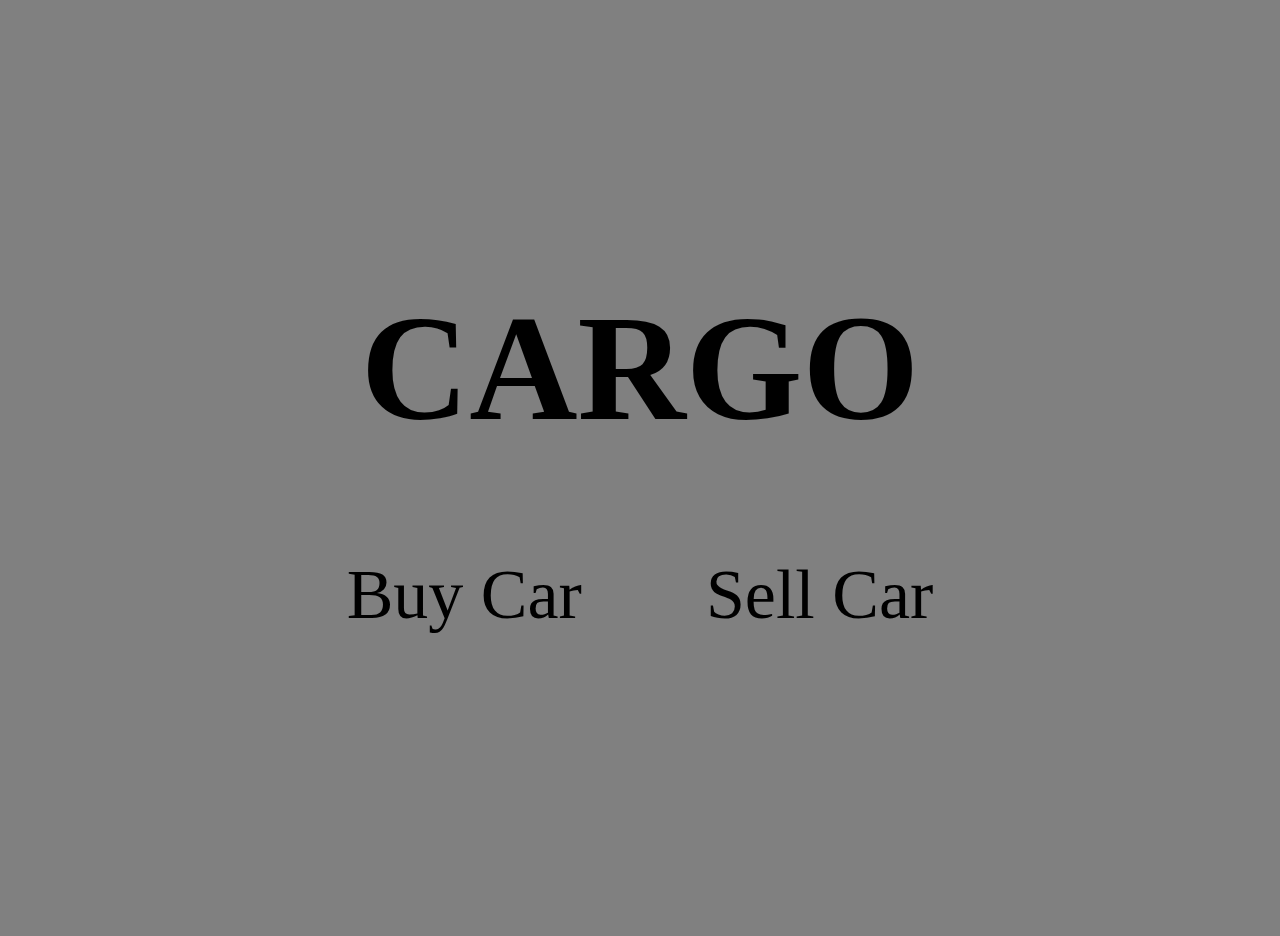
<file: index.html>
<!DOCTYPE html>
<html lang="en">
<head>
    <meta charset="UTF-8">
    <meta http-equiv="X-UA-Compatible" content="IE=edge">
    <meta name="viewport" content="width=device-width, initial-scale=1.0">
    <link rel="stylesheet" href="./indexStyle.css">
    <title>CAR</title>
</head>
<body>
    <div class="container">
        <h1 class="homeLogo">CARGO</h1>
        <div class="container2">
            <a href="./buyPage.html" class="homeP">Buy Car</a>
            <a href="./sellPage.html" class="homeP">Sell Car</a>
        </div>
    </div>
</body>
</html>
</file>
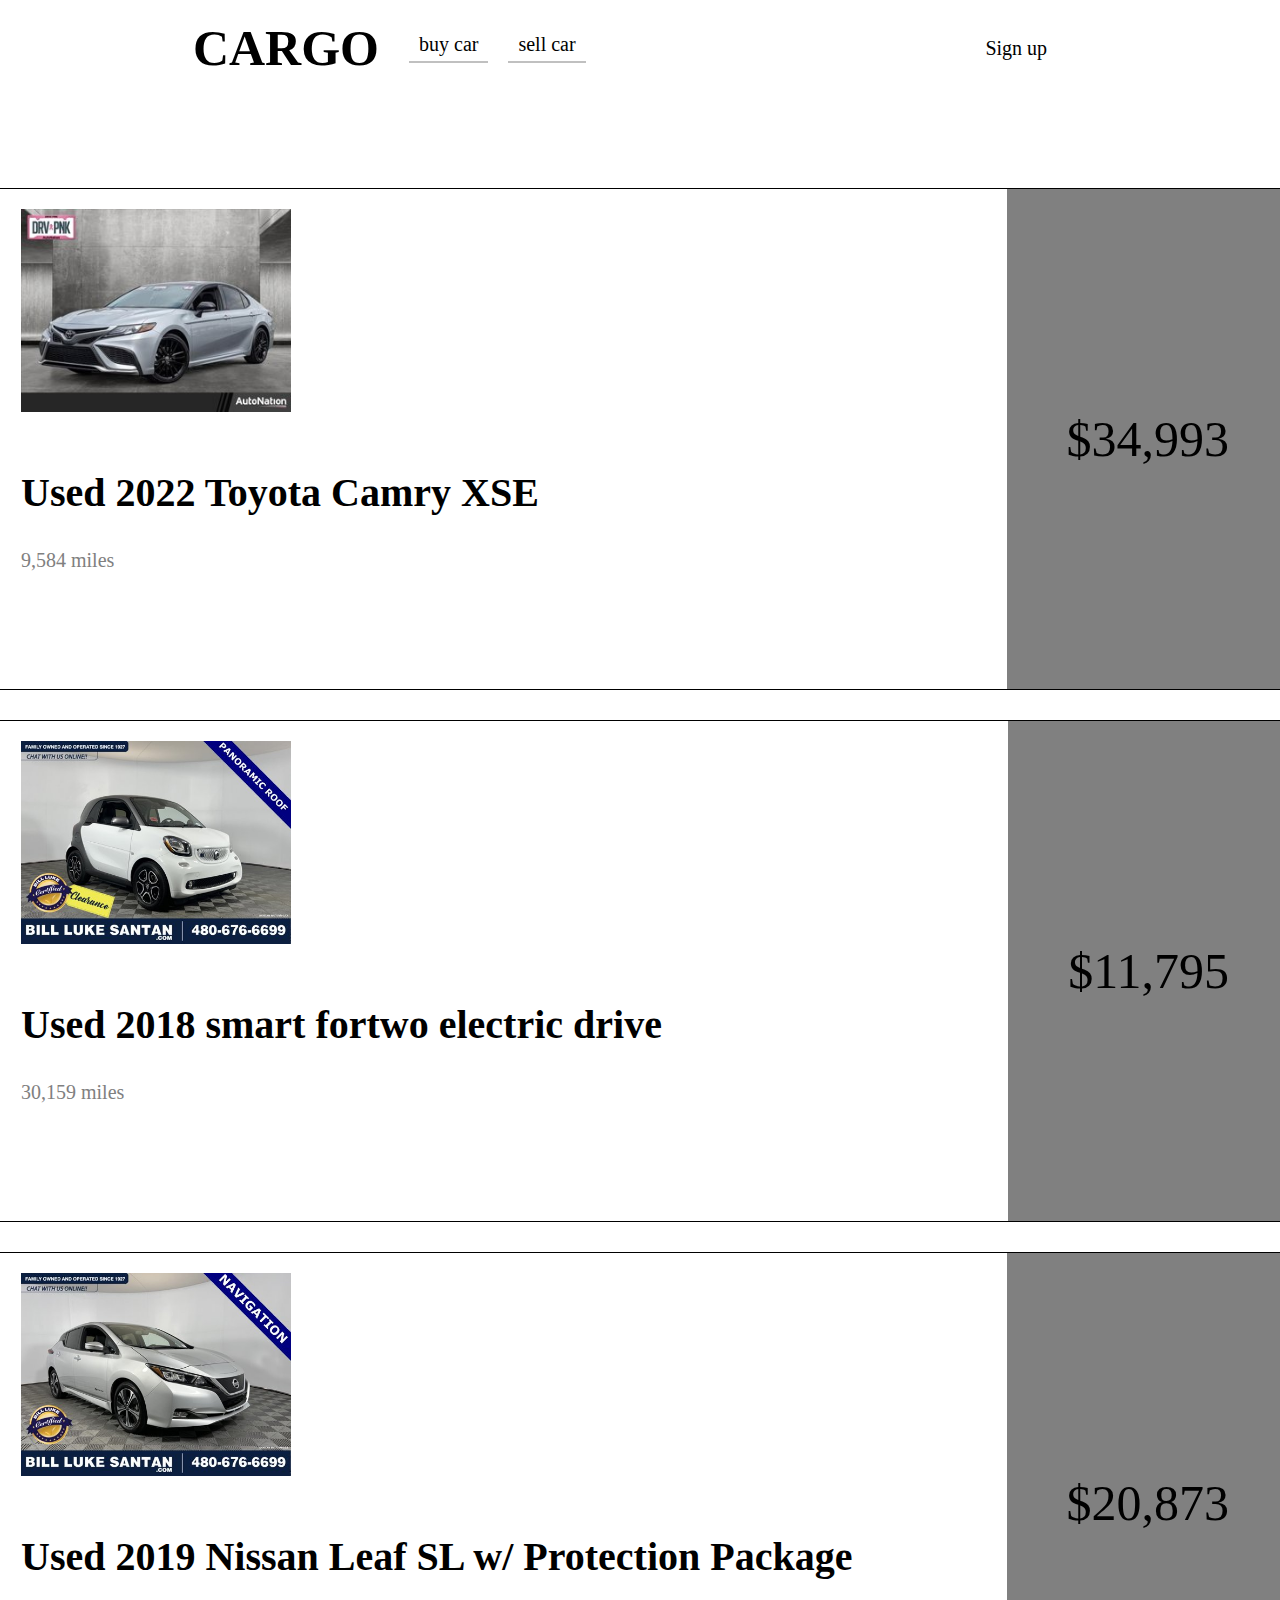
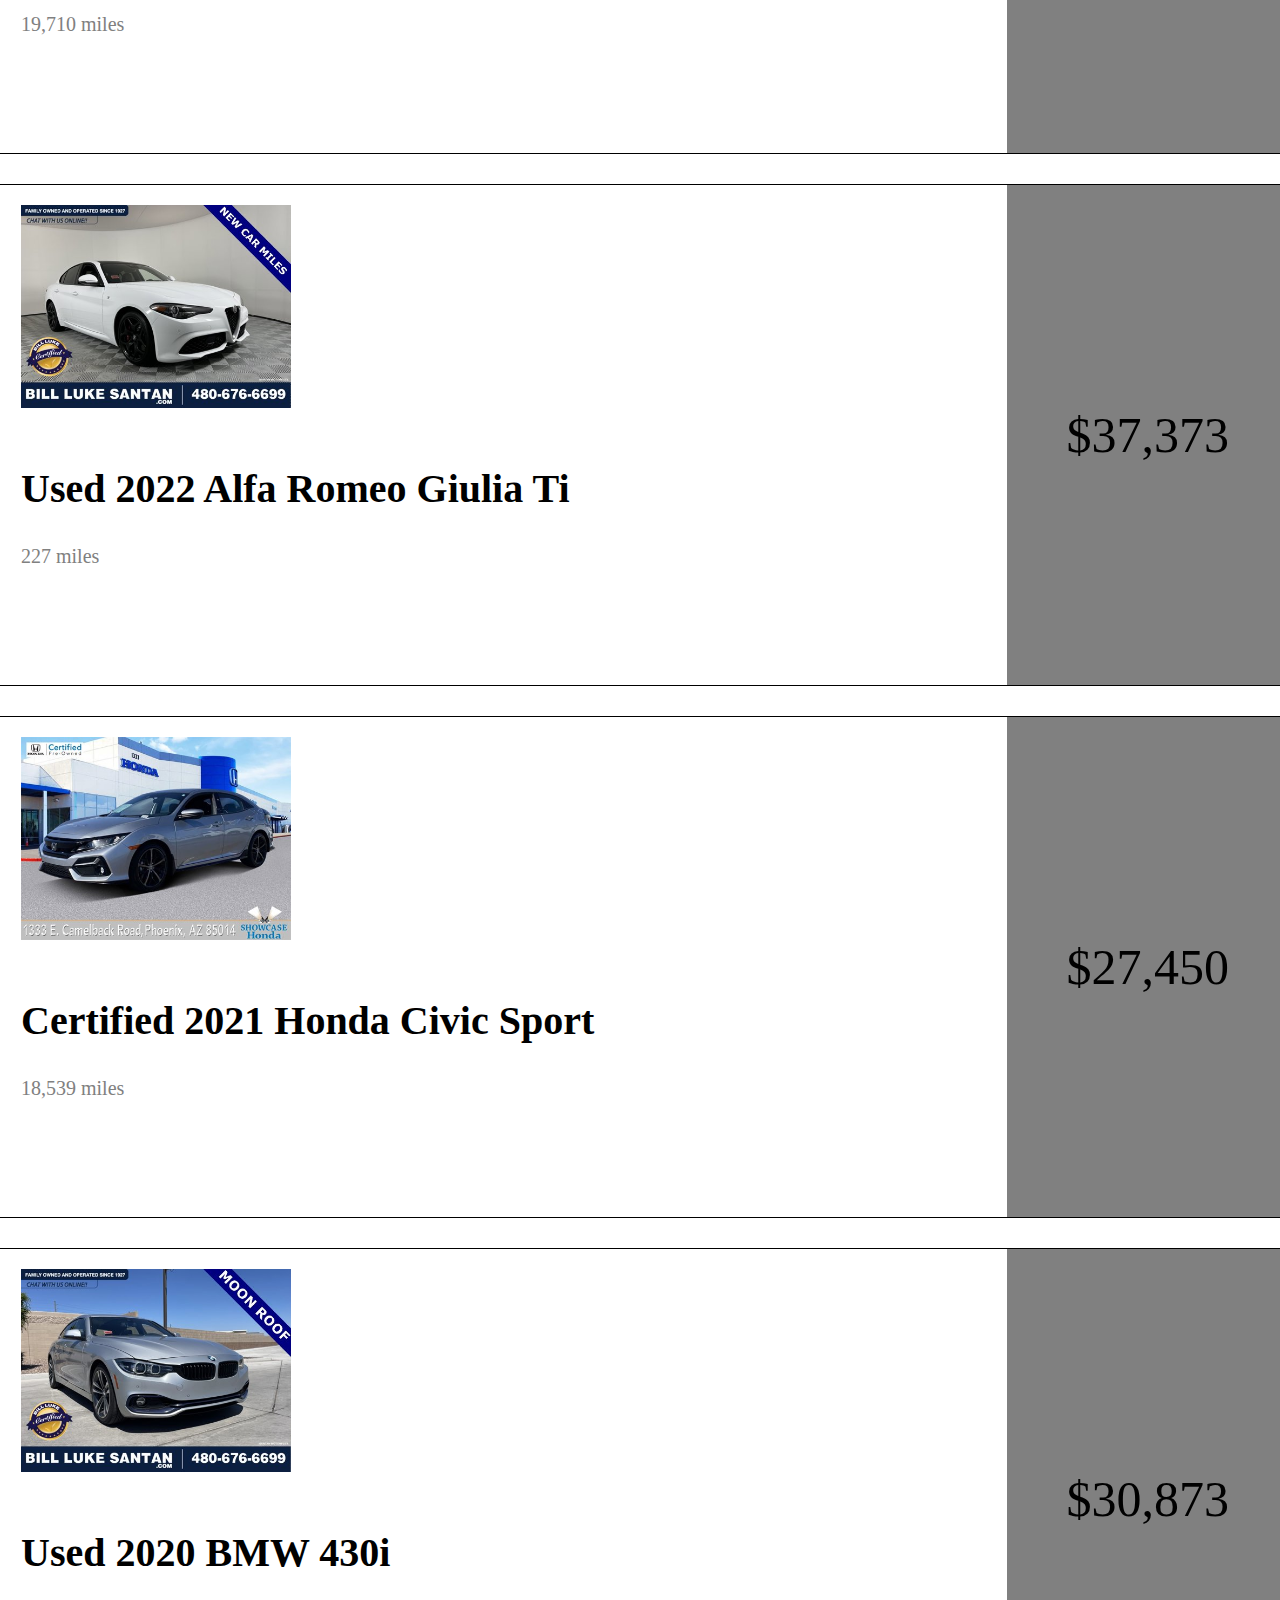
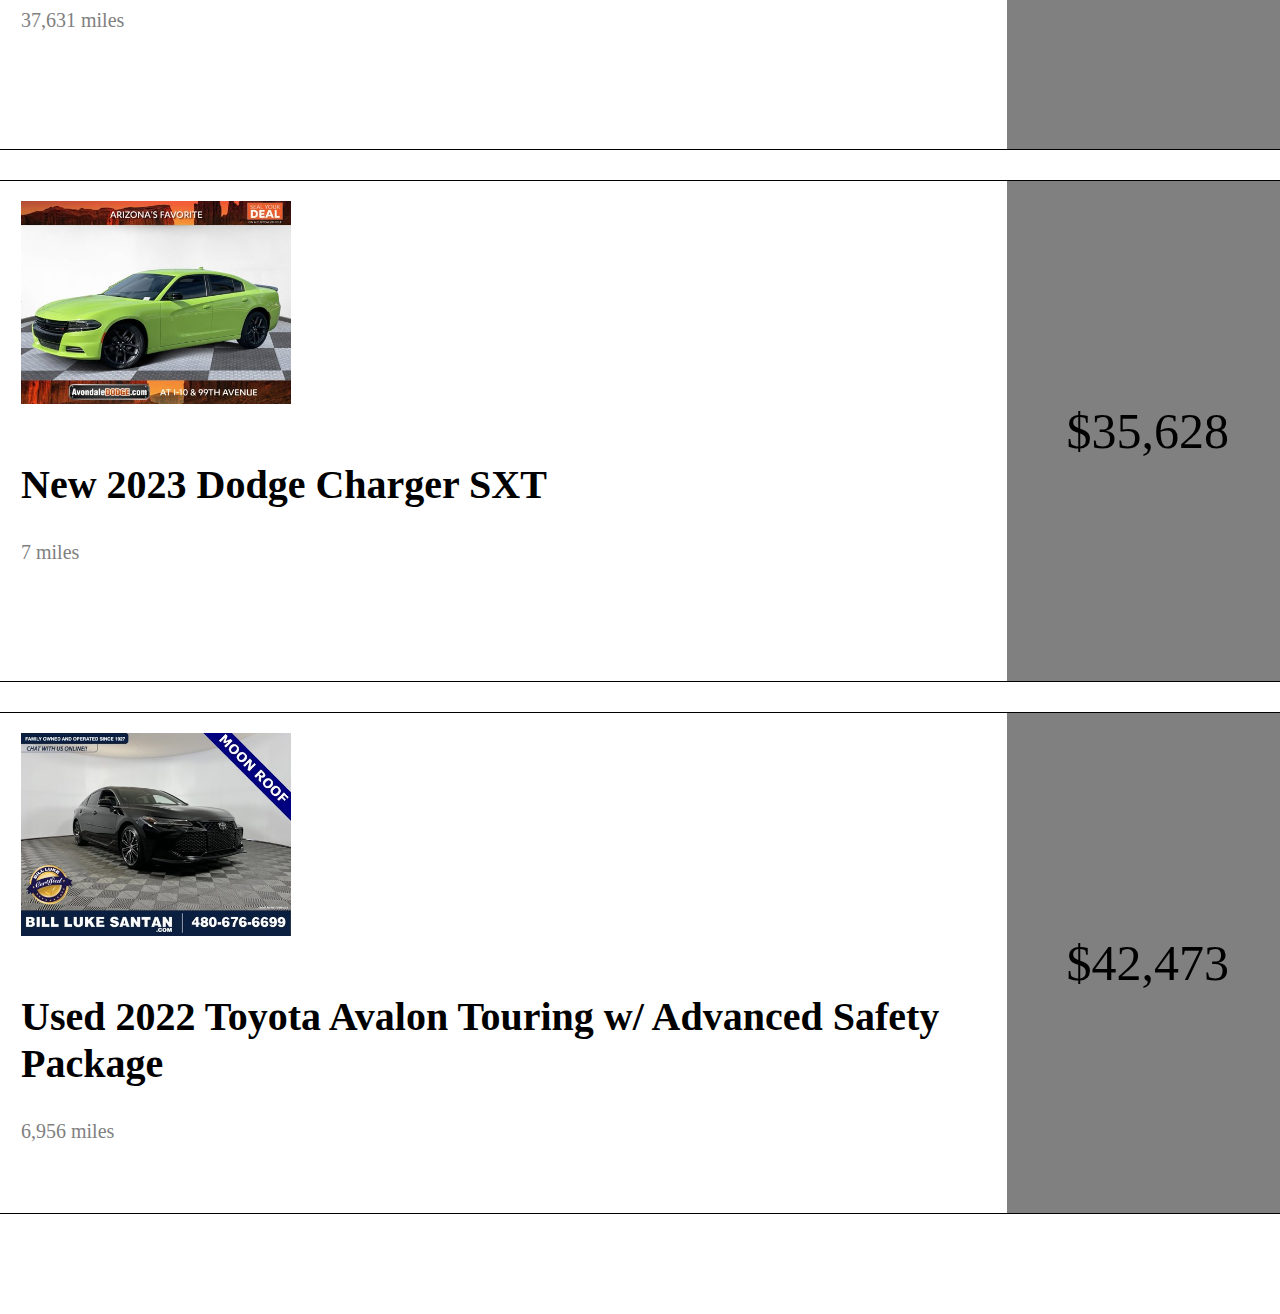
<file: buyPage.html>
<!DOCTYPE html>
<html lang="en">
<head>
    <meta charset="UTF-8">
    <meta http-equiv="X-UA-Compatible" content="IE=edge">
    <meta name="viewport" content="width=device-width, initial-scale=1.0">
    <link rel="stylesheet" href="./buySellStyle.css">
    <title>CAR</title>
</head>
<body>
    <nav>
        <div class="navS" id="navS1">
            <a href="./index.html"><h1 class="navH1">CARGO</h1></a>
            <a href="./buyPage.html"><p class="navP1" id="buyCar">buy car</p></a>
            <a href="./sellPage.html"><p class="navP1" id="sellCar">sell car</p></a>
        </div>
        <div class="navS" id="navS2">
            <a href="https://www.autotrader.com/account/sign-up?refUrl=https%3A%2F%2Fwww.autotrader.com%2Fcars-for-sale%2Fvehicledetails.xhtml%3F0%3Dvehicledetails.xhtml%26listingId%3D677993720%26allListingType%3Dall-cars%26city%3DQueen%2520Creek%26state%3DAZ%26zip%3D85142%26searchRadius%3D50%26isNewSearch%3Dfalse%26marketExtension%3Dinclude%26showAccelerateBanner%3Dfalse%26sortBy%3Drelevance%26numRecords%3D25%26firstRecord%3D25%26referrer%3D%252Fcars-for-sale%252Fall-cars%252Fqueen-creek-az%253F0%253Dvehicledetails.xhtml%2526searchRadius%253D50%2526zip%253D85142%2526isNewSearch%253Dfalse%2526marketExtension%253Dinclude%2526showAccelerateBanner%253Dfalse%2526sortBy%253Drelevance%2526numRecords%253D25%2526firstRecord%253D25%26clickType%3Dlisting" target="blank">
                <p class="navP2" id="account">Sign up</p>
            </a>
        </div>
    </nav>
    <div class="container1">
        <div class="list">
            <a href="https://www.autotrader.com/cars-for-sale/vehicledetails.xhtml?listingId=679711706&city=Queen%20Creek&state=AZ&zip=85142&searchRadius=50&listingTypes=USED&isNewSearch=false&referrer=%2Fcars-for-sale%2Fqueen-creek-az%3F&clickType=listing" target="blank">
                <div class="listContainer">
                    <div class="list1-1">
                        <img src="./Toyota Camry XSE.jpg" alt="Volkswagen">
                        <h2>Used 2022 Toyota Camry XSE</h2>
                        <p>9,584 miles</p>
                    </div> 
                    <div class="list1-2">
                        <p>$34,993</p>
                    </div>
                </div>
            </a>
            <a href="https://www.autotrader.com/cars-for-sale/vehicledetails.xhtml?listingId=672600496&city=Queen%20Creek&state=AZ&zip=85142&searchRadius=50&listingTypes=USED&isNewSearch=false&referrer=%2Fcars-for-sale%2Fqueen-creek-az%3F&clickType=listing" target="blank">
                <div class="listContainer">
                    <div class="list1-1">
                        <img src="./2018 smart fortwo electric drive.jpg" alt="Volkswagen">
                        <h2>Used 2018 smart fortwo electric drive</h2>
                        <p>30,159 miles</p>
                    </div> 
                    <div class="list1-2">
                        <p>$11,795</p>
                    </div>
                </div>
            </a>
            <a href="https://www.autotrader.com/cars-for-sale/vehicledetails.xhtml?listingId=675464646&city=Queen%20Creek&state=AZ&zip=85142&searchRadius=50&listingTypes=USED&isNewSearch=false&referrer=%2Fcars-for-sale%2Fqueen-creek-az%3F&clickType=listing" target="blank">
                <div class="listContainer">
                    <div class="list1-1">
                        <img src="./2019 Nissan Leaf SL.jpg" alt="Volkswagen">
                        <h2>Used 2019 Nissan Leaf SL w/ Protection Package</h2>
                        <p>19,710 miles</p>
                    </div> 
                    <div class="list1-2">
                        <p>$20,873</p>
                    </div>
                </div>
            </a>
            <a href="https://www.autotrader.com/cars-for-sale/vehicledetails.xhtml?listingId=675798578&city=Queen%20Creek&state=AZ&zip=85142&searchRadius=50&listingTypes=USED&isNewSearch=false&referrer=%2Fcars-for-sale%2Fqueen-creek-az%3F&clickType=listing" target="blank">
                <div class="listContainer">
                    <div class="list1-1">
                        <img src="./2022 Alfa Romeo Giulia Ti.jpg" alt="Volkswagen">
                        <h2>Used 2022 Alfa Romeo Giulia Ti</h2>
                        <p>227 miles</p>
                    </div> 
                    <div class="list1-2">
                        <p>$37,373</p>
                    </div>
                </div>
            </a>
            <a href="https://www.autotrader.com/cars-for-sale/vehicledetails.xhtml?listingId=678944034&city=Queen%20Creek&state=AZ&zip=85142&searchRadius=50&isNewSearch=false&marketExtension=include&showAccelerateBanner=false&sortBy=relevance&numRecords=25&firstRecord=25&listingTypes=USED&referrer=%2Fcars-for-sale%2Fqueen-creek-az%3FsearchRadius%3D50%26zip%3D85142%26isNewSearch%3Dfalse%26marketExtension%3Dinclude%26showAccelerateBanner%3Dfalse%26sortBy%3Drelevance%26numRecords%3D25%26firstRecord%3D25&clickType=listing" target="blank">
                <div class="listContainer">
                    <div class="list1-1">
                        <img src="./2021 Honda Civic Sport.jpg" alt="Volkswagen">
                        <h2>Certified 2021 Honda Civic Sport</h2>
                        <p>18,539 miles</p>
                    </div> 
                    <div class="list1-2">
                        <p>$27,450</p>
                    </div>
                </div>
            </a>
            <a href="https://www.autotrader.com/cars-for-sale/vehicledetails.xhtml?listingId=678395463&city=Queen%20Creek&state=AZ&zip=85142&searchRadius=50&isNewSearch=false&marketExtension=include&showAccelerateBanner=false&sortBy=relevance&numRecords=25&firstRecord=25&listingTypes=USED&referrer=%2Fcars-for-sale%2Fqueen-creek-az%3FsearchRadius%3D50%26zip%3D85142%26isNewSearch%3Dfalse%26marketExtension%3Dinclude%26showAccelerateBanner%3Dfalse%26sortBy%3Drelevance%26numRecords%3D25%26firstRecord%3D25&clickType=listing" target="blank">
                <div class="listContainer">
                    <div class="list1-1">
                        <img src="./2020 BMW 430i.jpg" alt="Volkswagen">
                        <h2>Used 2020 BMW 430i</h2>
                        <p>37,631 miles</p>
                    </div> 
                    <div class="list1-2">
                        <p>$30,873</p>
                    </div>
                </div>
            </a>
            <a href="https://www.autotrader.com/cars-for-sale/vehicledetails.xhtml?0=vehicledetails.xhtml&listingId=674314796&allListingType=all-cars&city=Queen%20Creek&state=AZ&zip=85142&searchRadius=50&=&isNewSearch=false&referrer=%2Fcars-for-sale%2Fall-cars%2Fqueen-creek-az%3F0%3Dvehicledetails.xhtml%26searchRadius%3D50%26&clickType=spotlight" target="blank">
                <div class="listContainer">
                    <div class="list1-1">
                        <img src="./2023 Dodge Charger SXT.jpg" alt="Volkswagen">
                        <h2>New 2023 Dodge Charger SXT</h2>
                        <p>7 miles</p>
                    </div> 
                    <div class="list1-2">
                        <p>$35,628</p>
                    </div>
                </div>
            </a>
            <a href="https://www.autotrader.com/cars-for-sale/vehicledetails.xhtml?listingId=677993720&0=vehicledetails.xhtml&allListingType=all-cars&city=Queen%20Creek&state=AZ&zip=85142&searchRadius=50&isNewSearch=false&marketExtension=include&showAccelerateBanner=false&sortBy=relevance&numRecords=25&firstRecord=25&referrer=%2Fcars-for-sale%2Fall-cars%2Fqueen-creek-az%3F0%3Dvehicledetails.xhtml%26searchRadius%3D50%26zip%3D85142%26isNewSearch%3Dfalse%26marketExtension%3Dinclude%26showAccelerateBanner%3Dfalse%26sortBy%3Drelevance%26numRecords%3D25%26firstRecord%3D25&clickType=listing" target="blank">
                <div class="listContainer">
                    <div class="list1-1">
                        <img src="./2022 Toyota Avalon Touring.jpg" alt="Volkswagen">
                        <h2>Used 2022 Toyota Avalon Touring w/ Advanced Safety Package</h2>
                        <p>6,956 miles</p>
                    </div> 
                    <div class="list1-2">
                        <p>$42,473</p>
                    </div>
                </div>
            </a>
        </div>
    </div>
</body>
</html>
</file>
<file: indexStyle.css>
body{ 
    background-color: gray;
}

.container {
    width: 100%;
    height: 920px;
    display: flex;
    justify-content: center;
    align-items: center;
    flex-direction: column;
}

.homeLogo {
    background-color: gray;
    font-size: 150px;
}

.homeP {
    font-size: 70px;
    color: black;
    text-decoration: none;
    margin: 0px 60px;
    transition: 0.2s;
}

.homeP:hover {
    color: white;
}

.container2 {
    margin-bottom: 120px;
}
</file>
<file: buySellStyle.css>
:root {
    --gray1: rgb(192, 192, 192);
    --gray2: #808080;
}

nav {
    top: 0;
    left: 0;
    width: 100%;
    display: flex;
    justify-content: space-around;
    background-color: white;
    height: 80px;
}

a {
    text-decoration: none;
    color: black;
}

.navS {
    display: flex;
    justify-content: center;
    align-items: center;
}

.navS h1 {
    font-size: 50px;
    padding: 0 20px;
}

.navS a {
    font-size: 20px;
}

.navP1 {
    margin: 0px 10px;
    padding: 0px 10px;
    padding-bottom: 5px;
    border-bottom: 2px solid var(--gray1);
    transition: 0.2s;
}

.navP1:hover {
    border-color: black;
}

.navP2 {
    padding: 0 60px;
}

.container1 {
    display: flex;
    justify-content: space-evenly;
    margin: 100px 0px;   
}

.checklist {
    background-color: white;
    width: 20%;
    height: 470px;
    border: 2px solid black;
    border-radius: 7px;
}

.checklist h1 {
    border-bottom: 2px solid black;
    margin: 0px 0;
    padding: 10px 10px;
    border-radius: 7px;
    display: flex;
    justify-content: space-between;
}

.checklist h1:hover{
    background-color: red;
}

.listContainer {    
    padding-left: 30px;
    height: 500px;
    border: 1px solid black;
    border-radius: 7px;
    transition: 0.2s;
    display: flex;
    justify-content: space-between;
}

.listContainer img{
    width: 270px;
    margin: 20px 0;
    border: 1px solid black;
}

.listContainer:hover {
    box-shadow: 0px 0px 20px var(--gray2);
}

.listContainer:active {
    border-style: dashed;
    color: black;
}

.list a img { 
    border: none;
}

.list {
    /* background-color:aquamarine; */
    width: 60%;
    display:flex;
    justify-content: center;
    display: grid;
    grid-template-columns: repeat(auto-fill, 1300px);
    gap: 30px 50px;
}

.list1-1 h2{
    font-size: 40px;
}

.list1-1 p {
    font-size: 20px;
    color: gray;
}

.list1-2 {
    font-size: 50px;
    color: black;
    background-color: gray;
    display: flex;
    align-items: center;
    padding: 0px 60px;
}

.sellContainer{ 
    font-size: 20px;
    max-width: 1400px;
    margin: 50px auto;
    padding: 20px 0;
    background-color: gray;
    text-align: center;
}
</file>
